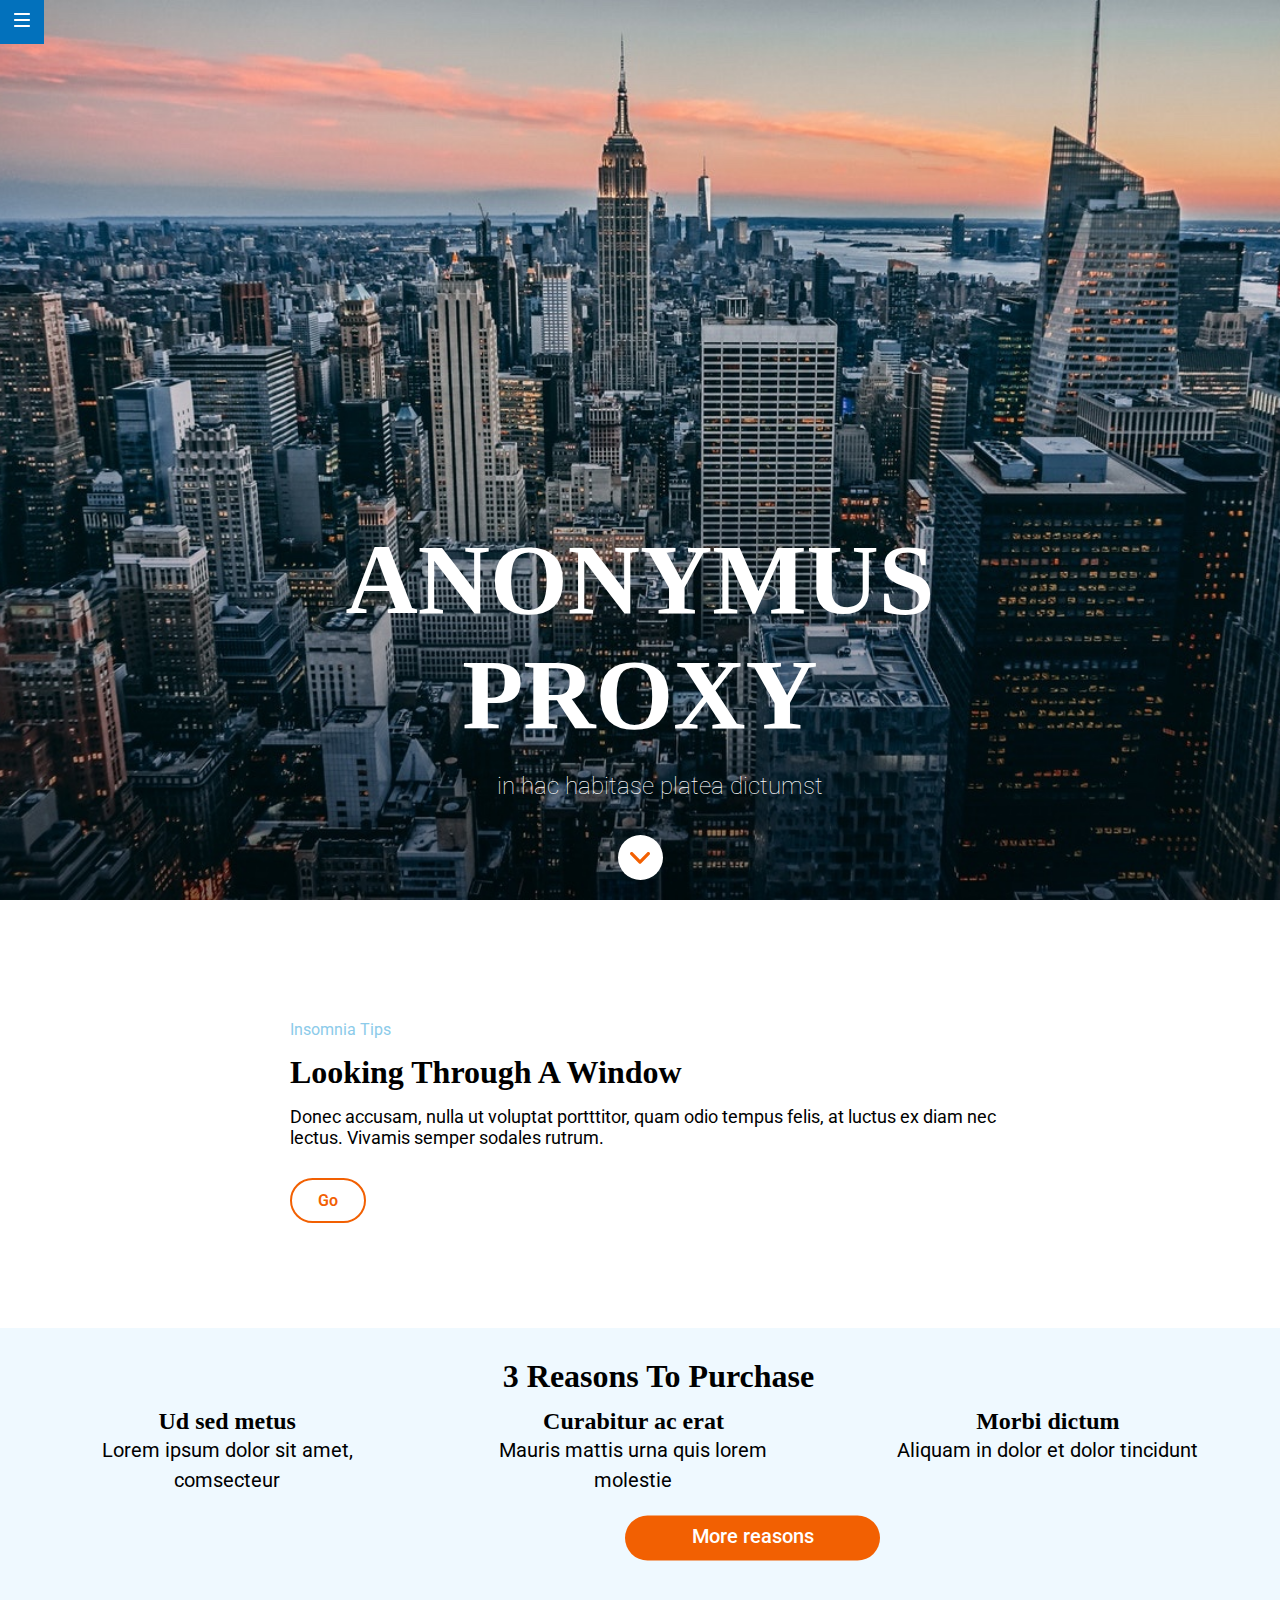
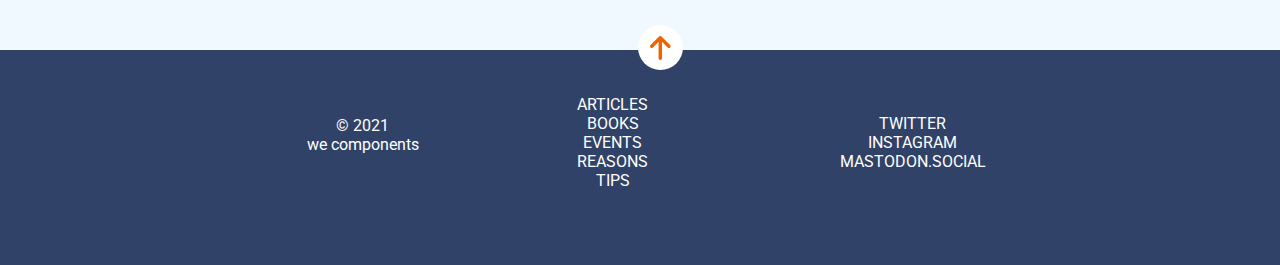
<file: docs/index.html>
<!DOCTYPE html>
<html lang="es">
  <head>
    <meta charset="UTF-8" />
    <meta name="viewport" content="width=device-width, initial-scale=1" />
    <title>Rosa Donoso Requena</title>
    <link
      rel="stylesheet"
      href="https://pro.fontawesome.com/releases/v5.10.0/css/all.css"
      integrity="sha384-AYmEC3Yw5cVb3ZcuHtOA93w35dYTsvhLPVnYs9eStHfGJvOvKxVfELGroGkvsg+p"
      crossorigin="anonymous"
    />

    <link
      href="https://fonts.googleapis.com/css?family=Roboto&display=swap"
      rel="stylesheet"
    />
    <link rel="preconnect" href="https://fonts.googleapis.com" />
    <link rel="preconnect" href="https://fonts.gstatic.com" crossorigin />
    <link rel="preconnect" href="https://fonts.googleapis.com" />
    <link rel="preconnect" href="https://fonts.gstatic.com" crossorigin />
    <link
      href="https://fonts.googleapis.com/css2?family=Roboto+Slab:wght@100;400;500&family=Roboto:wght@400;500&display=swap"
      rel="stylesheet"
    />
    <link rel="stylesheet" href="./assets/css/main.css" />
    <link rel="icon" href="./assets/images/favicon.png" />
  </head>

  <body>
    <header class="header" id="start">
      <div class="hero">
        <h1 class="title">ANONYMUS PROXY</h1>
        <p class="paragraph">in hac habitase platea dictumst</p>
        <a href="#purchase" class="icon">
          <img class="arrow" src="./assets/images/ico-scroll-down.svg" />
        </a>
      </div>
      <div class="menu">
        <a href="https://adalab.es/" title="Adalab">
          <img src="./assets/images/ico-menu.svg"
        /></a>
      </div>
    </header>

    <main>
      <section class="window">
        <small class="small">Insomnia Tips</small>
        <h2 class="title_window">Looking Through A Window</h2>
        <p class="text">
          Donec accusam, nulla ut voluptat portttitor, quam odio tempus felis, at
          luctus ex diam nec lectus. Vivamis semper sodales rutrum.
        </p>
        <p class="buttom_go">Go</p>
      </section>

      <section class="purchase__article" id="purchase">
        <h2 class="purchase__title">3 Reasons To Purchase</h2>
        <article class="purchase__article--one">
          <h3 class="purchase__title--one">Ud sed metus</h3>
          <p class="content">Lorem ipsum dolor sit amet, comsecteur</p>
        </article>
        <article class="purchase__article--two">
          <h3 class="purchase__title--two">Curabitur ac erat</h3>
          <p class="content">Mauris mattis urna quis lorem molestie</p>
        </article>
        <article class="purchase__article--three">
          <h3 class="purchase__title--three">Morbi dictum</h3>
          <p class="content">Aliquam in dolor et dolor tincidunt</p>
        </article>
        <div class="buttom_scroll">More reasons</div>
      </section>
    </main>

    <footer class="footer">
      <a href="#start" class="scroll"
        ><img src="./assets/images/ico-arrow.svg"
      /></a>
      <nav class="nav__services">
        <ul class="nav__services--list">
          <li><a href="https://adalab.es/" title="Adalab">ARTICLES</a></li>
          <li><a href="https://adalab.es/" title="Adalab">BOOKS</a></li>
          <li><a href="https://adalab.es/" title="Adalab">EVENTS</a></li>
          <li><a href="https://adalab.es/" title="Adalab">REASONS</a></li>
          <li><a href="https://adalab.es/" title="Adalab">TIPS</a></li>
        </ul>
      </nav>
      <nav class="nav__social">
        <ul class="nav__social--list">
          <li><a href="https://adalab.es/" title="Adalab">TWITTER</a></li>
          <li><a href="https://adalab.es/" title="Adalab">INSTAGRAM</a></li>
          <li><a href="https://adalab.es/" title="Adalab">MASTODON.SOCIAL</a></li>
        </ul>
      </nav>
      <div class="copyright">
        <p class="year">&copy; 2021</p>
        <p class="heart">
          we <i class="fas fa-heart" style="color: #f26002"></i>components
        </p>
      </div>
    </footer>

  </body>
</html>
</file>
<file: docs/assets/css/main.css>
*{box-sizing:border-box;margin:0;padding:0}.header{display:flex;flex-direction:column;justify-content:flex-end;width:100%;height:100vh;background-image:url(../images/cover.jpg);background-size:cover;background-position:center;background-repeat:no-repeat;color:white}.hero{display:flex;flex-direction:column;justify-content:flex-end;align-items:center;transform:translateY(80px)}.title{text-align:center;word-spacing:100vw;font-size:42px;margin-bottom:10px;font-family:"RobotoSlab","sans-serif";font-weight:bold}.paragraph{transform:translate(20px, 10px);font-family:"Roboto","sans-serif";font-weight:lighter}.menu{display:flex;width:44px;height:44px;background-color:#0271bc;position:fixed;top:0px;flex-direction:row;justify-content:center;align-items:center}.icon{background-color:white;height:45px;width:45px;border-radius:22.5px;text-align:center;line-height:47px;margin-top:45px;margin-bottom:53px}@media (min-width: 768px){.icon{margin-bottom:100px}.title{font-size:80px}.paragraph{font-size:24px}}@media (min-width: 1024px){.icon{margin-bottom:100px}.header{overflow:hidden}.title{font-size:100px;-webkit-animation-duration:3s;animation-duration:3s;-webkit-animation-name:slideTitle;animation-name:slideTitle}@-webkit-keyframes slideTitle{from{margin-bottom:100%}to{margin-top:-100%}}@keyframes slideTitle{from{margin-bottom:100%}to{margin-top:-100%}}.paragraph{font-size:24px;-webkit-animation-duration:3s;animation-duration:3s;-webkit-animation-name:slideText;animation-name:slideText}@-webkit-keyframes slideText{from{margin-left:100%}to{margin-left:0%}}@keyframes slideText{from{margin-left:100%}to{margin-left:0%}}}.footer{background-color:#304268;color:white;display:flex;flex-direction:column;justify-content:center;align-items:center;width:100%;font-family:"Roboto","sans-serif";font-size:16px}a{color:white;text-decoration:none}.nav__services{width:300px;text-align:center}.nav__social{width:300px;text-align:center}.nav__services--list{list-style:none;margin-bottom:30px}.nav__social--list{list-style:none;margin-bottom:30px}.copyright{display:flex;flex-direction:column;align-items:center;justify-content:center}.scroll{background-color:white;height:45px;width:45px;border-radius:22.5px;text-align:center;line-height:60px;transform:translateY(-20px)}.copyright{margin-bottom:45px;text-align:center}@media (min-width: 768px){.footer{flex-direction:row;padding-bottom:45px;padding-top:45px;justify-content:space-between}.copyright{order:1;width:200px;height:25px}.nav__services{order:2}.nav__social{order:3}.scroll{transform:translate(360px, -110px)}}@media (min-width: 1024px){.footer{display:flex;flex-direction:row;justify-content:center}.scroll{transform:translate(420px, -110px)}}.window{display:flex;flex-direction:column;justify-content:flex-start;align-content:flex-start;margin:30px 0px 15px 15px}.small{color:#8ccbea;margin-left:15px;margin-top:30px;font-family:"Roboto","sans-serif";font-size:14px}.title_window{font-size:24px;font-family:"RobotoSlab","sans-serif";margin:15px 15px 15px 15px}.text{font-family:"Roboto","sans-serif";font-size:18px;margin-left:15px;margin-bottom:30px}.buttom_go{width:76px;height:45px;text-align:center;line-height:41px;color:#f26002;border:solid 2px #f26002;border-radius:22.5px;margin-left:15px;margin-bottom:45px;font-family:"Roboto","sans-serif";font-weight:600;transition:color 2s linear, background-color 1s linear}.buttom_go:hover{background-color:blue}.purchase__article{padding-top:30px;padding-left:15px;padding-bottom:60px;display:grid;grid-template-columns:1fr;background-color:#eff9ff}.purchase__title{grid-column:1;grid-row:1;text-align:center;font-family:"RobotoSlab","sans-serif"}.purchase__article--one{grid-column:1;grid-row:2;padding:25px 70px 25px 70px}.purchase__article--two{grid-column:1;grid-row:3;padding:25px 70px 25px 70px}.purchase__article--three{grid-column:1;grid-row:4;padding:25px 70px 25px 70px}.buttom_scroll{width:184px;height:45px;text-align:center;line-height:40px;border-radius:22.5px;background-color:#f26002;color:white;font-size:"Roboto", "sans-serif";font-weight:400px;grid-column:1;margin:60px 68px 60px 72px;font-family:"Roboto","sans-serif";font-weight:500;transition:color 2s linear, background-color 1s linear}.buttom_scroll:hover{font-size:50px;box-shadow:5px 5px 5px black}.content{text-align:center;line-height:30px;font-family:"Roboto","sans-serif";font-size:18px}.purchase__title--one{text-align:center;font-family:"RobotoSlab","sans-serif";font-weight:bold;font-size:18px}.purchase__title--two{text-align:center;font-family:"RobotoSlab","sans-serif";font-weight:bold;font-size:18px}.purchase__title--three{text-align:center;font-family:"RobotoSlab","sans-serif";font-weight:bold;font-size:18px}@media (min-width: 768px){.main{padding-left:37px}.purchase__article{padding-left:37px;padding-bottom:60px;display:grid;grid-template-columns:1fr 1fr 1fr;grid-template-rows:25px 25px 25px 25px;height:322px}.purchase__title{grid-column:span 4;grid-row:1}.purchase__article--one{grid-column:1;grid-row:2;padding-left:36px}.purchase__article--two{grid-column:2;grid-row:2;padding-left:20px}.purchase__article--three{grid-column:3;grid-row:2;padding-left:20px}.buttom_scroll{grid-column:2;grid-row:4;transform:translate(-20px, 60px)}}@media (min-width: 1024px){.window{margin:90px 275px 60px 275px}.buttom_scroll{transform:translate(-5%, 50%);margin-bottom:60px;width:255px;font-size:20px}.title_window{font-size:32px}.purchase__title{font-size:32px;padding-bottom:45px}.purchase__title--one{font-size:24px}.purchase__title--two{font-size:24px}.purchase__title--three{font-size:24px}.content{font-size:20px}.small{font-size:16px}}@media (min-width: 1200px){.buttom_scroll{transform:translate(40%, 50%)}}
</file>
